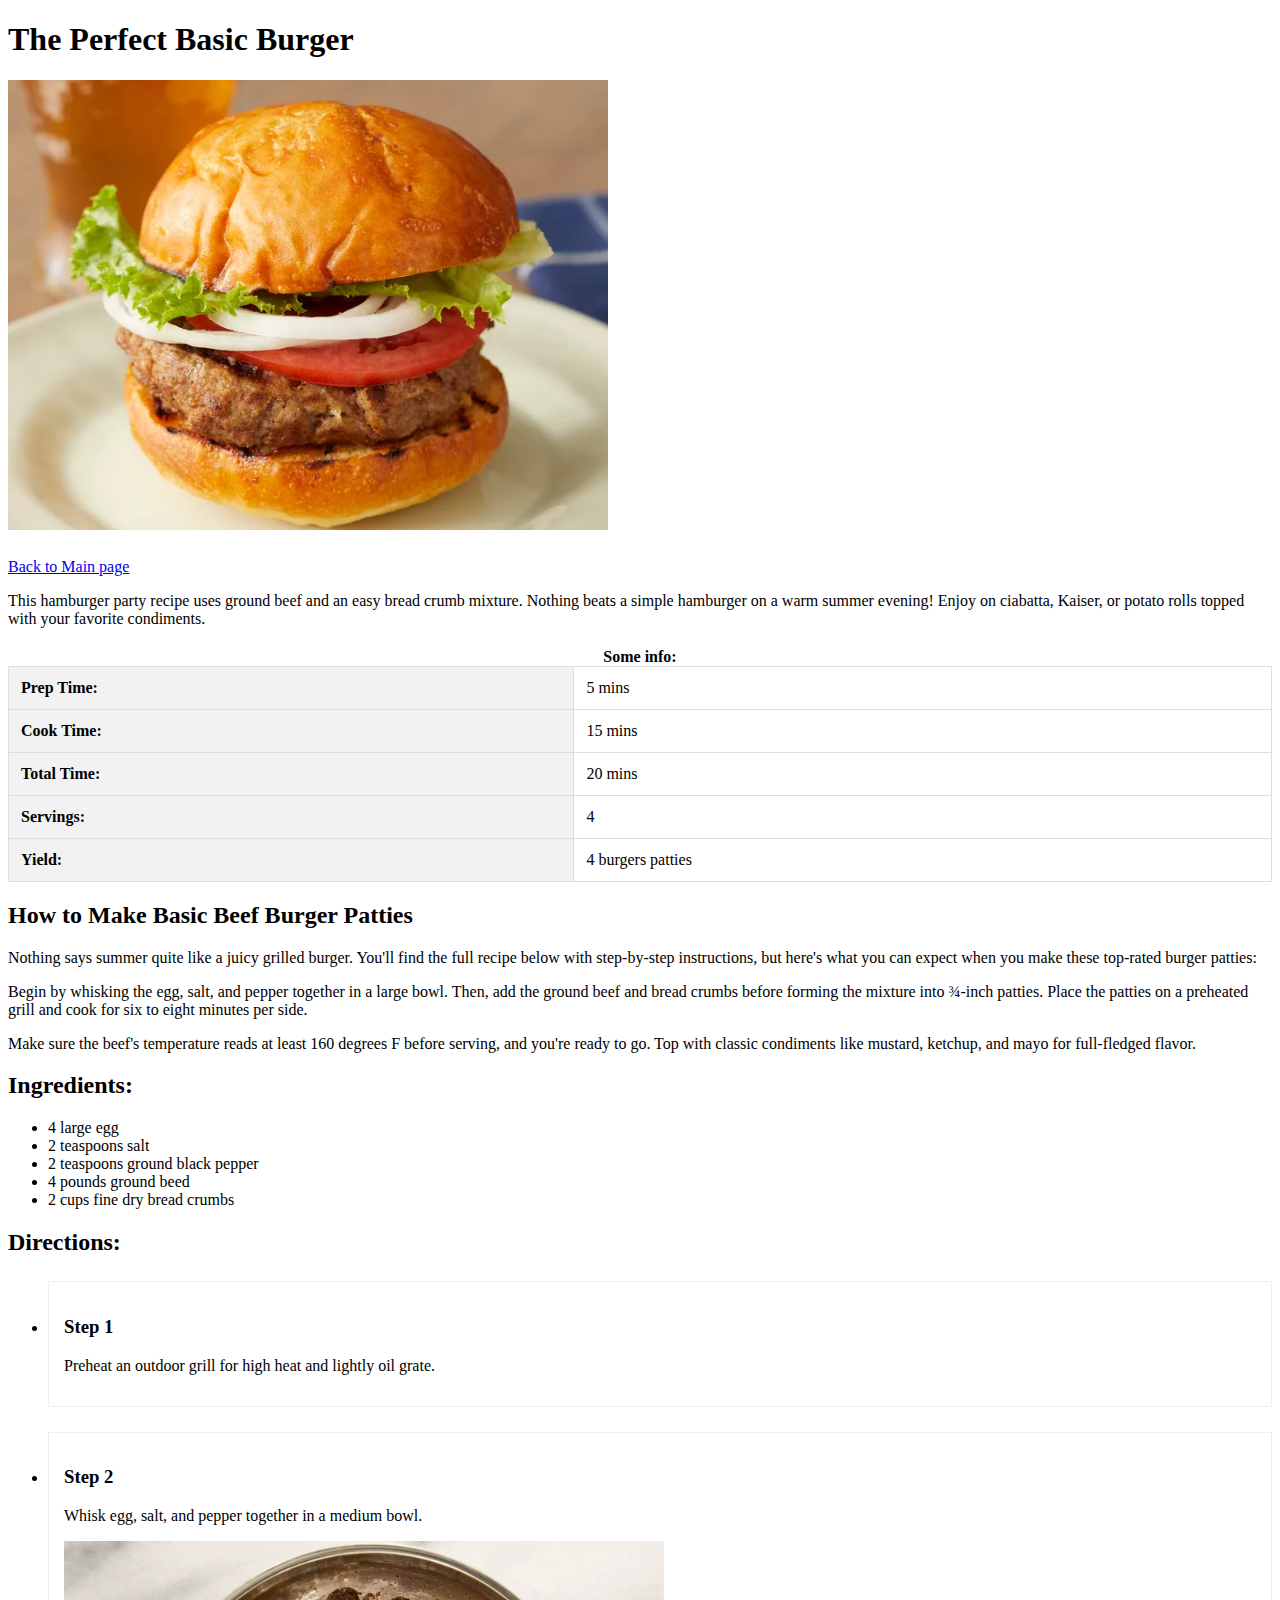
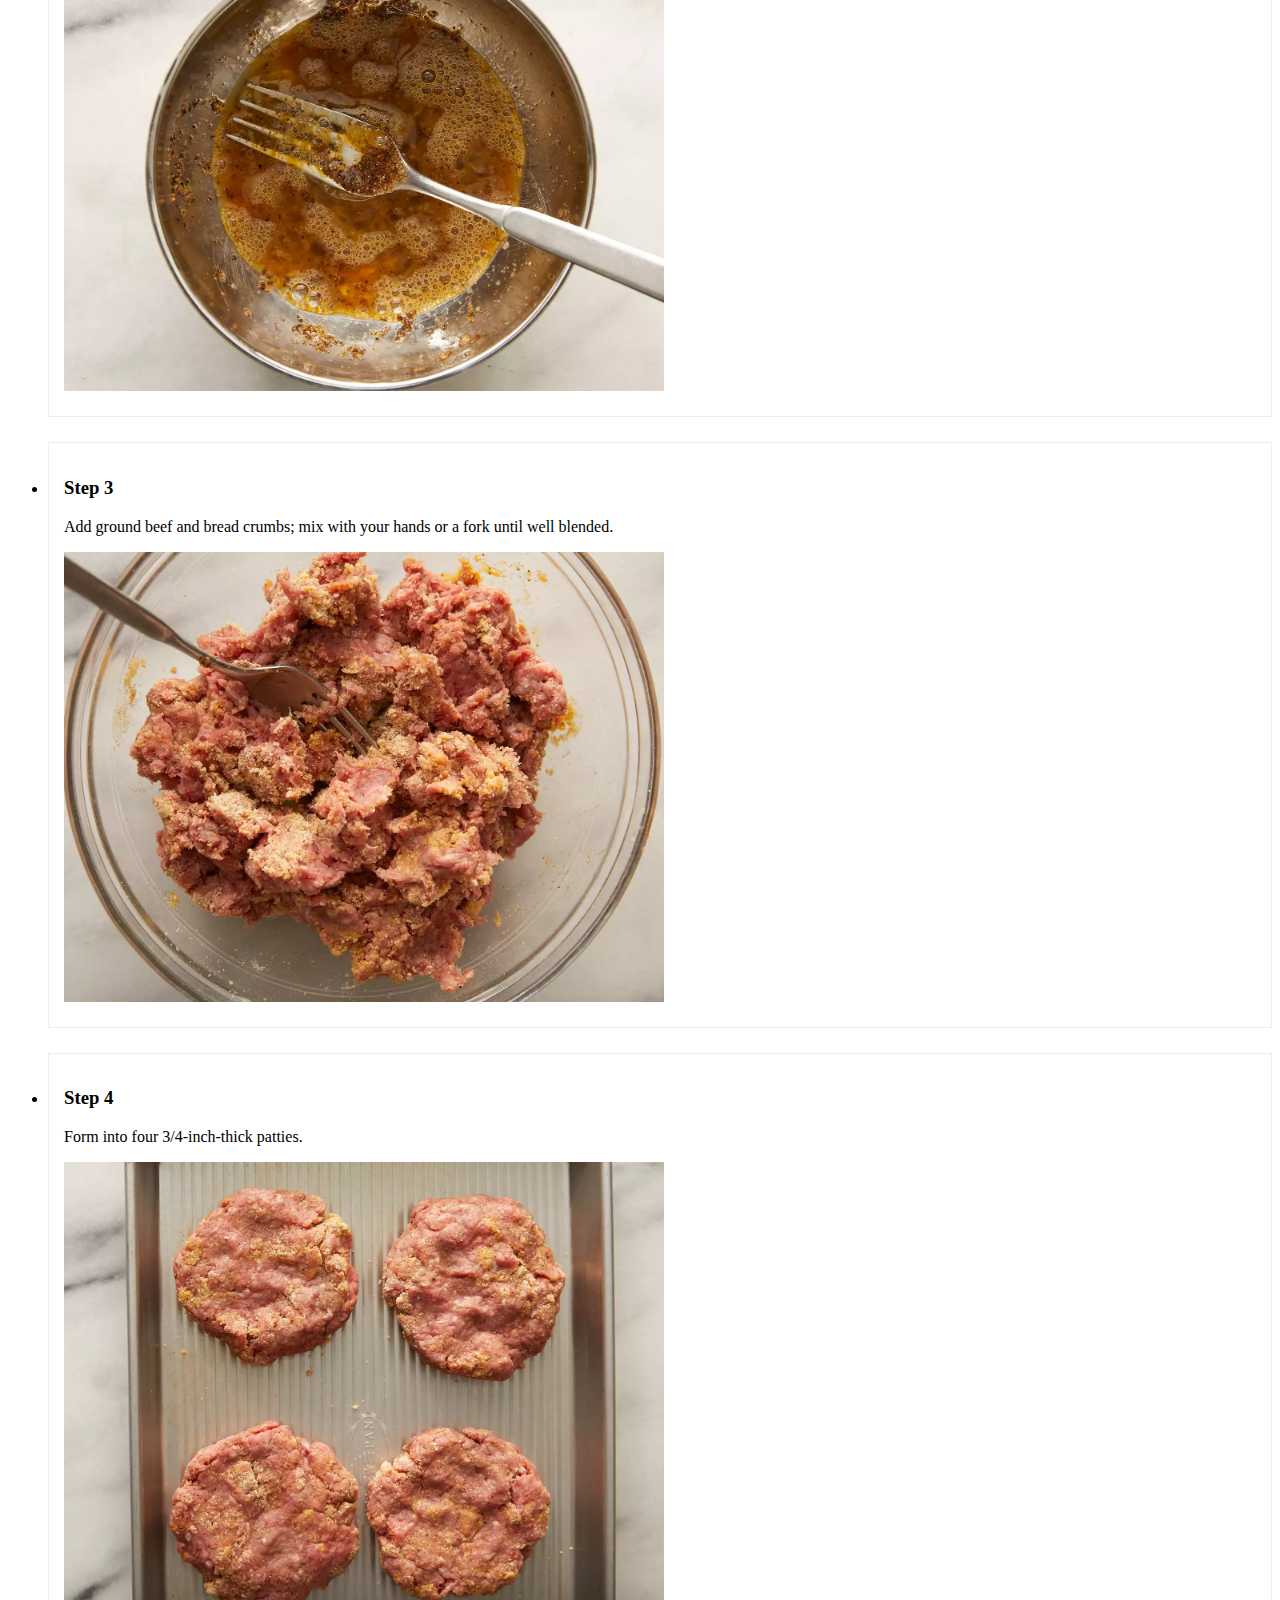
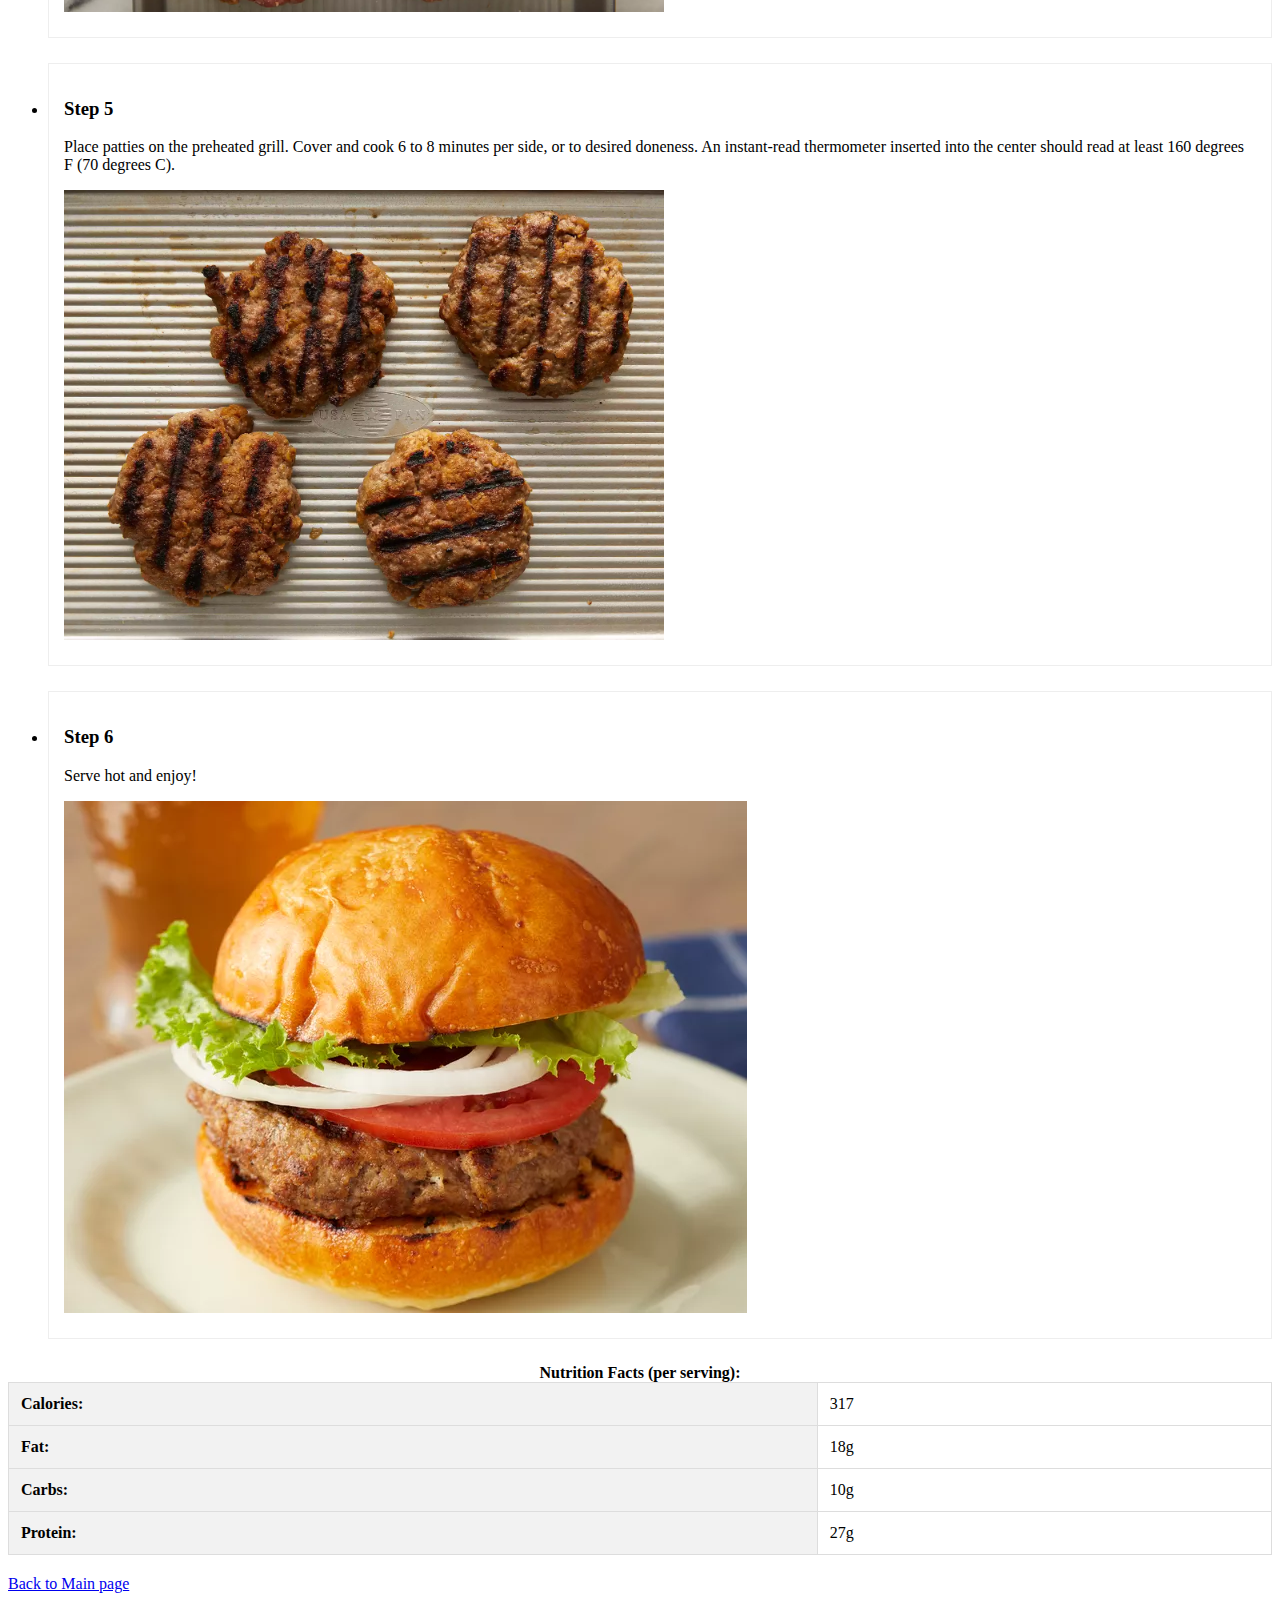
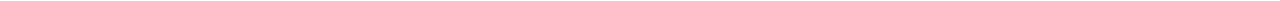
<file: recipes/burger.html>
<!DOCTYPE html>
<html lang="en">

<head>
    <meta charset="UTF-8">
    <meta name="viewport" content="width=device-width, initial-scale=1.0">
    <title>Burger recipe</title>
    <link rel="stylesheet" href="./style.css">
</head>

<body>
    <h1>The Perfect Basic Burger</h1>
    <img src="../imgs/burger.webp" alt="burger" width="600">
    <br>
    <a href="../index.html">Back to Main page</a>
    <p>This hamburger party recipe uses ground beef and an easy bread crumb mixture. Nothing beats a simple hamburger on
        a warm summer evening! Enjoy on ciabatta, Kaiser, or potato rolls topped with your
        favorite condiments.</p>
    <table>
        <caption>
            <strong>Some info:</strong>
        </caption>
        <tr>
            <th scope="row">Prep Time:</td>
            <td>5 mins</td>
        </tr>
        <tr>
            <th scope="row">Cook Time:</td>
            <td>15 mins</td>
        </tr>
        <tr>
            <th scope="row">Total Time:</td>
            <td>20 mins</td>
        </tr>
        <tr>
            <th scope="row">Servings:</td>
            <td>4</td>
        </tr>
        <tr>
            <th scope="row">Yield:</td>
            <td>4 burgers patties</td>
        </tr>
    </table>
    <h2>How to Make Basic Beef Burger Patties</h2>
    <p>Nothing says summer quite like a juicy grilled burger. You'll find the full recipe below with step-by-step
        instructions,
        but here's what you can expect when you make these top-rated burger patties:</p>
    <p>Begin by whisking the egg, salt, and pepper together in a large bowl. Then, add the ground beef and bread crumbs
        before
        forming the mixture into ¾-inch patties. Place the patties on a preheated grill and cook for six to eight
        minutes per
        side.</p>
    <p>Make sure the beef's temperature reads at least 160 degrees F before serving, and you're ready to go. Top with
        classic
        condiments like mustard, ketchup, and mayo for full-fledged flavor.</p>

    <h2>Ingredients:</h2>
    <ul>
        <li>4 large egg</li>
        <li>2 teaspoons salt</li>
        <li>2 teaspoons ground black pepper</li>
        <li>4 pounds ground beed</li>
        <li>2 cups fine dry bread crumbs</li>
    </ul>
    <h2>Directions:</h2>
    <ul class="steps">
        <li class="step">
            <h3>Step 1</h3>
            <p>Preheat an outdoor grill for high heat and lightly oil grate.</p>
        </li>
        <li class="step">
            <h3>Step 2</h3>
            <p>Whisk egg, salt, and pepper together in a medium bowl.</p>
            <img src="../imgs/burger_step_2.webp" alt="step 2" width="600">
        </li>
        <li class="step">
            <h3>Step 3</h3>
            <p>Add ground beef and bread crumbs; mix with your hands or a fork until well blended.</p>
            <img src="../imgs/burger_step_3.webp" alt="step 3" width="600">
        </li>
        <li class="step">
            <h3>Step 4</h3>
            <p>Form into four 3/4-inch-thick patties.</p>
            <img src="../imgs/burger_step_4.webp" alt="step 4" width="600">
        </li>
        <li class="step">
            <h3>Step 5</h3>
            <p>Place patties on the preheated grill. Cover and cook 6 to 8 minutes per side, or to desired doneness. An
                instant-read
                thermometer inserted into the center should read at least 160 degrees F (70 degrees C).</p>
            <img src="../imgs/burger_step_5.webp" alt="step 5" width="600">
        </li>
        <li class="step">
            <h3>Step 6</h3>
            <p>Serve hot and enjoy!</p>
            <img src="../imgs/burger.webp" alt="finall burger">
        </li>
    </ul>

    <table>
        <caption><strong>Nutrition Facts (per serving):</strong></caption>
        <tr>
            <th scope="row">Calories:</th>
            <td>317</td>
        </tr>
        <tr>
            <th scope="row">Fat:</th>
            <td>18g</td>
        </tr>
        <tr>
            <th scope="row">Carbs:</th>
            <td>10g</td>
        </tr>
        <tr>
            <th scope="row">Protein:</th>
            <td>27g</td>
        </tr>
    </table>

    <a href="../index.html">Back to Main page</a>


</body>

</html>
</file>
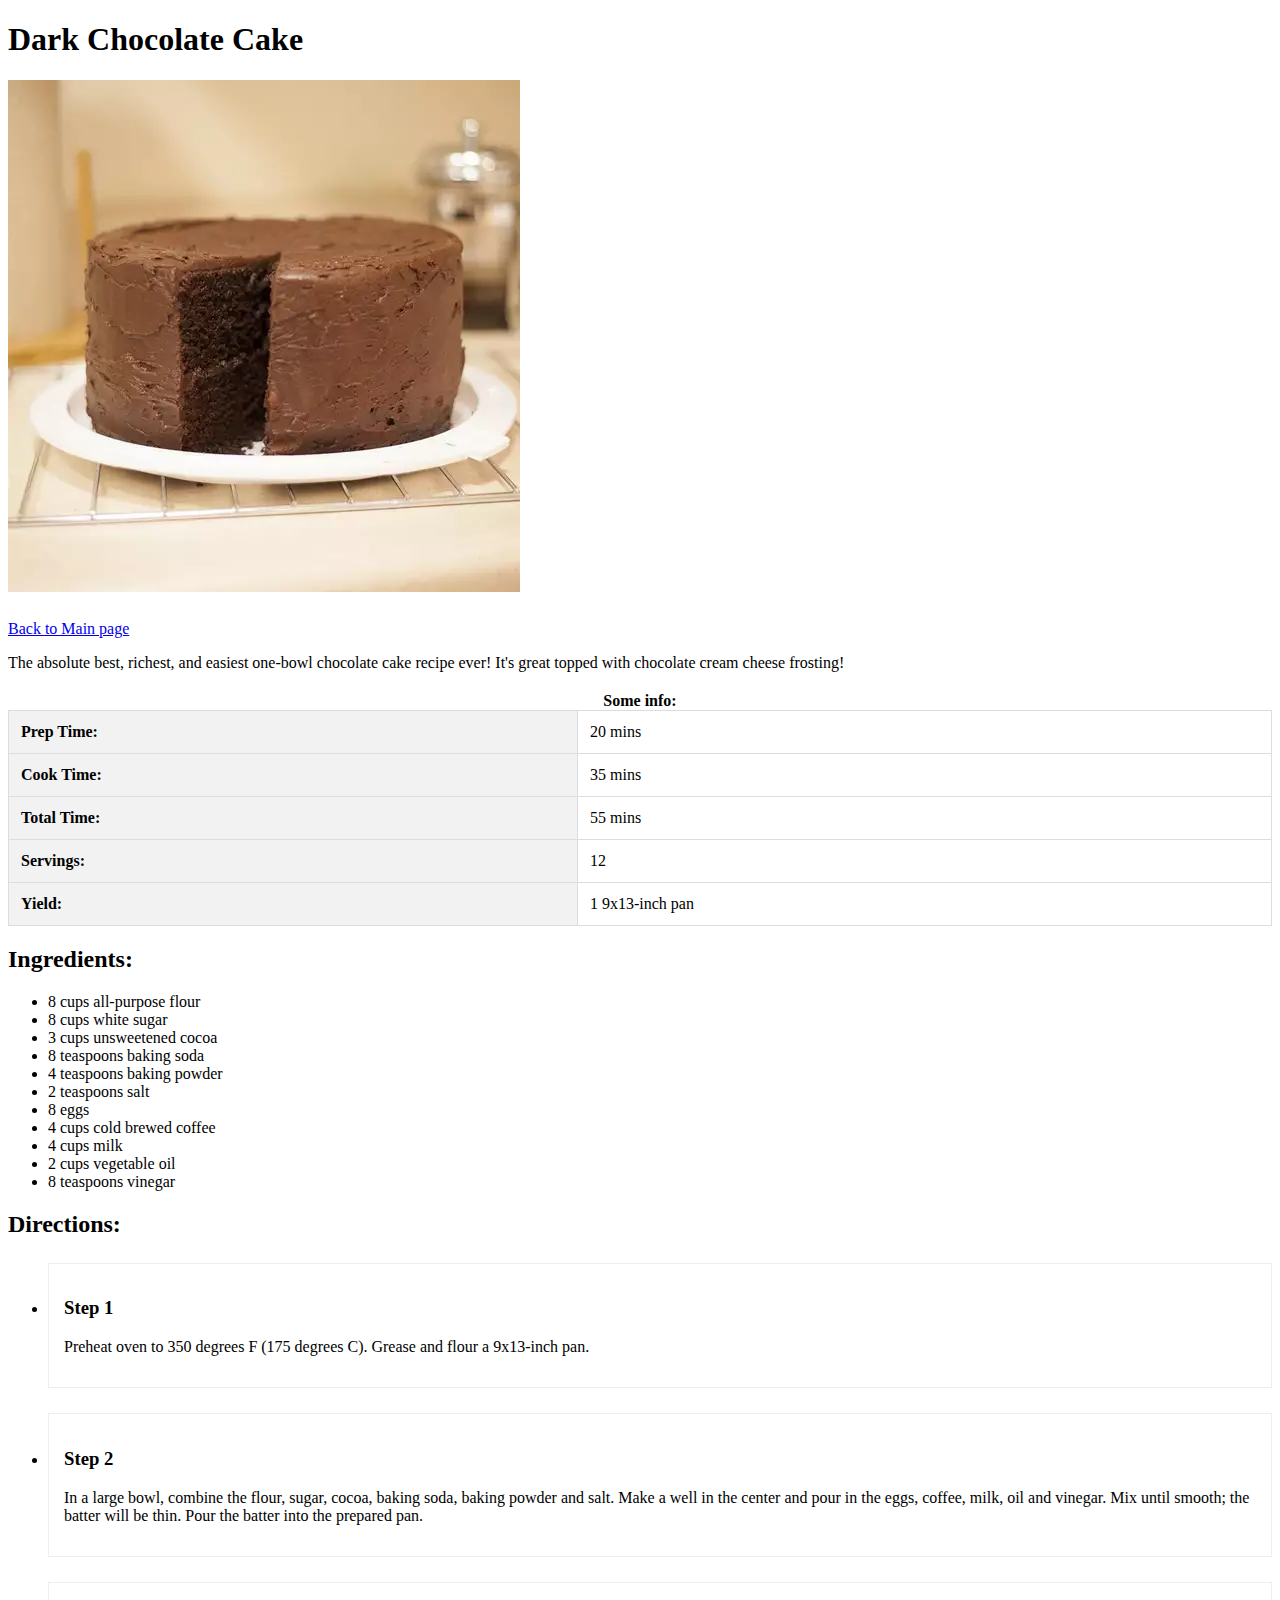
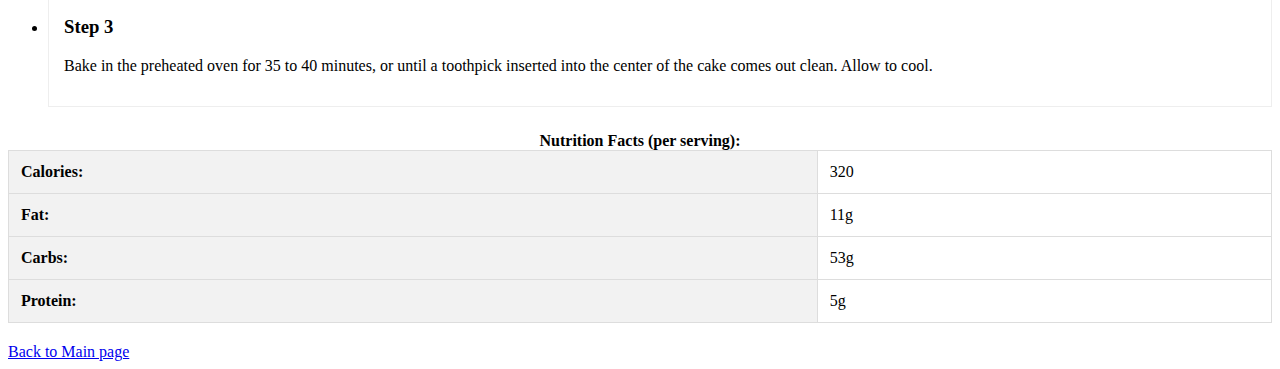
<file: recipes/chocolateCake.html>
<!DOCTYPE html>
<html lang="en">

<head>
    <meta charset="UTF-8">
    <meta name="viewport" content="width=device-width, initial-scale=1.0">
    <title>Choclate Cake recipe</title>
    <link rel="stylesheet" href="style.css">
</head>

<body>
    <h1>Dark Chocolate Cake</h1>
    <img src="../imgs/chocolate_cake.webp" alt="chocolate cake">
    <br>
    <a href="../index.html">Back to Main page</a>
    <p>The absolute best, richest, and easiest one-bowl chocolate cake recipe ever! It's great topped with chocolate cream
    cheese frosting!</p>
    <table>
        <caption>
            <strong>Some info:</strong>
        </caption>
        <tr>
            <th scope="row">Prep Time:</td>
            <td>20 mins</td>
        </tr>
        <tr>
            <th scope="row">Cook Time:</td>
            <td>35 mins</td>
        </tr>
        <tr>
            <th scope="row">Total Time:</td>
            <td>55 mins</td>
        </tr>
        <tr>
            <th scope="row">Servings:</td>
            <td>12</td>
        </tr>
        <tr>
            <th scope="row">Yield:</td>
            <td>1 9x13-inch pan</td>
        </tr>
    </table>

    <h2>Ingredients:</h2>
    <ul>
        <li>8 cups all-purpose flour</li>
        <li>8 cups white sugar</li>
        <li>3 cups unsweetened cocoa</li>
        <li>8 teaspoons baking soda</li>
        <li>4 teaspoons baking powder</li>
        <li>2 teaspoons salt</li>
        <li>8 eggs</li>
        <li>4 cups cold brewed coffee</li>
        <li>4 cups milk</li>
        <li>2 cups vegetable oil</li>
        <li>8 teaspoons vinegar</li>
    </ul>
    <h2>Directions:</h2>
    <ul class="steps">
        <li class="step">
            <h3>Step 1</h3>
            <p>Preheat oven to 350 degrees F (175 degrees C). Grease and flour a 9x13-inch pan.</p>
        </li>
        <li class="step">
            <h3>Step 2</h3>
            <p>In a large bowl, combine the flour, sugar, cocoa, baking soda, baking powder and salt. Make a well in the center and
            pour in the eggs, coffee, milk, oil and vinegar. Mix until smooth; the batter will be thin. Pour the batter into the
            prepared pan.</p>
        </li>
        <li class="step">
            <h3>Step 3</h3>
            <p>Bake in the preheated oven for 35 to 40 minutes, or until a toothpick inserted into the center of the cake comes out
            clean. Allow to cool.</p>
        </li>

    </ul>
    <table>
        <caption><strong>Nutrition Facts (per serving):</strong></caption>
        <tr>
            <th scope="row">Calories:</th>
            <td>320</td>
        </tr>
        <tr>
            <th scope="row">Fat:</th>
            <td>11g</td>
        </tr>
        <tr>
            <th scope="row">Carbs:</th>
            <td>53g</td>
        </tr>
        <tr>
            <th scope="row">Protein:</th>
            <td>5g</td>
        </tr>
    </table>

    <a href="../index.html">Back to Main page</a>
</body>

</html>
</file>
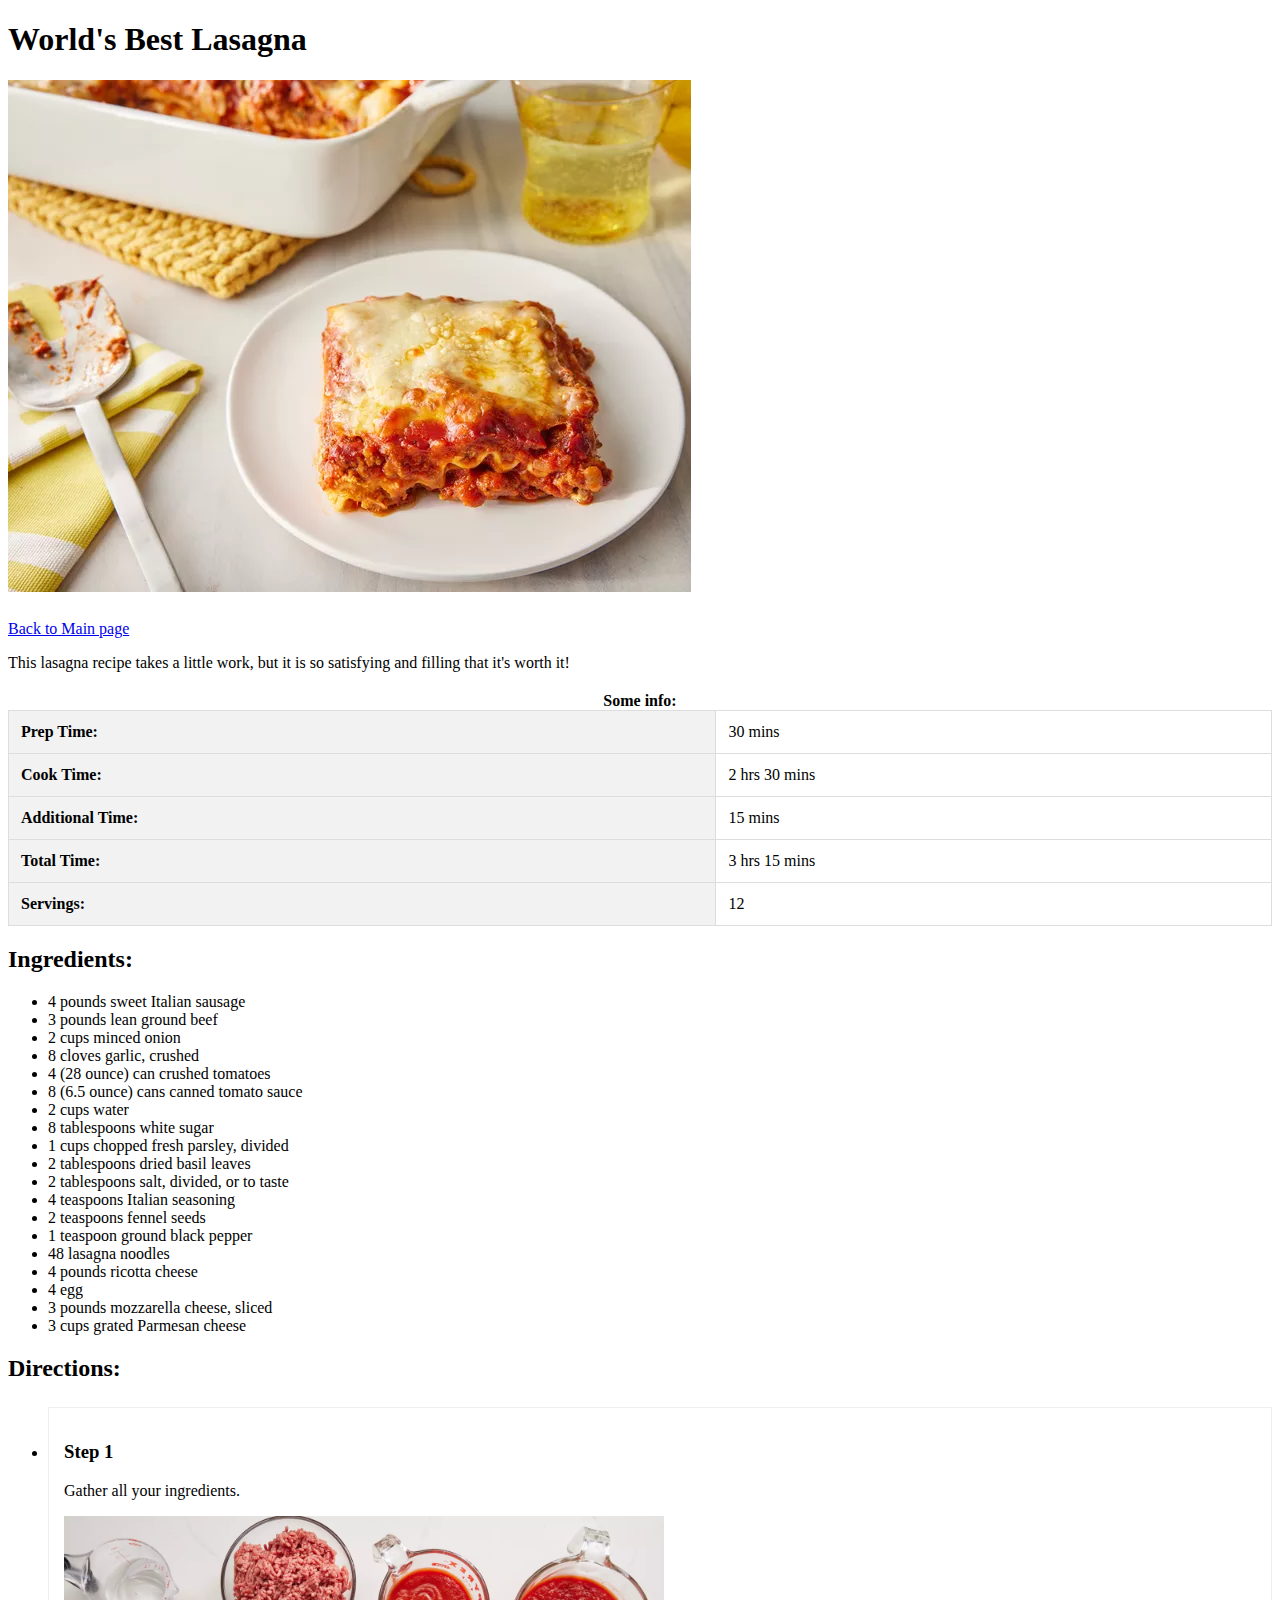
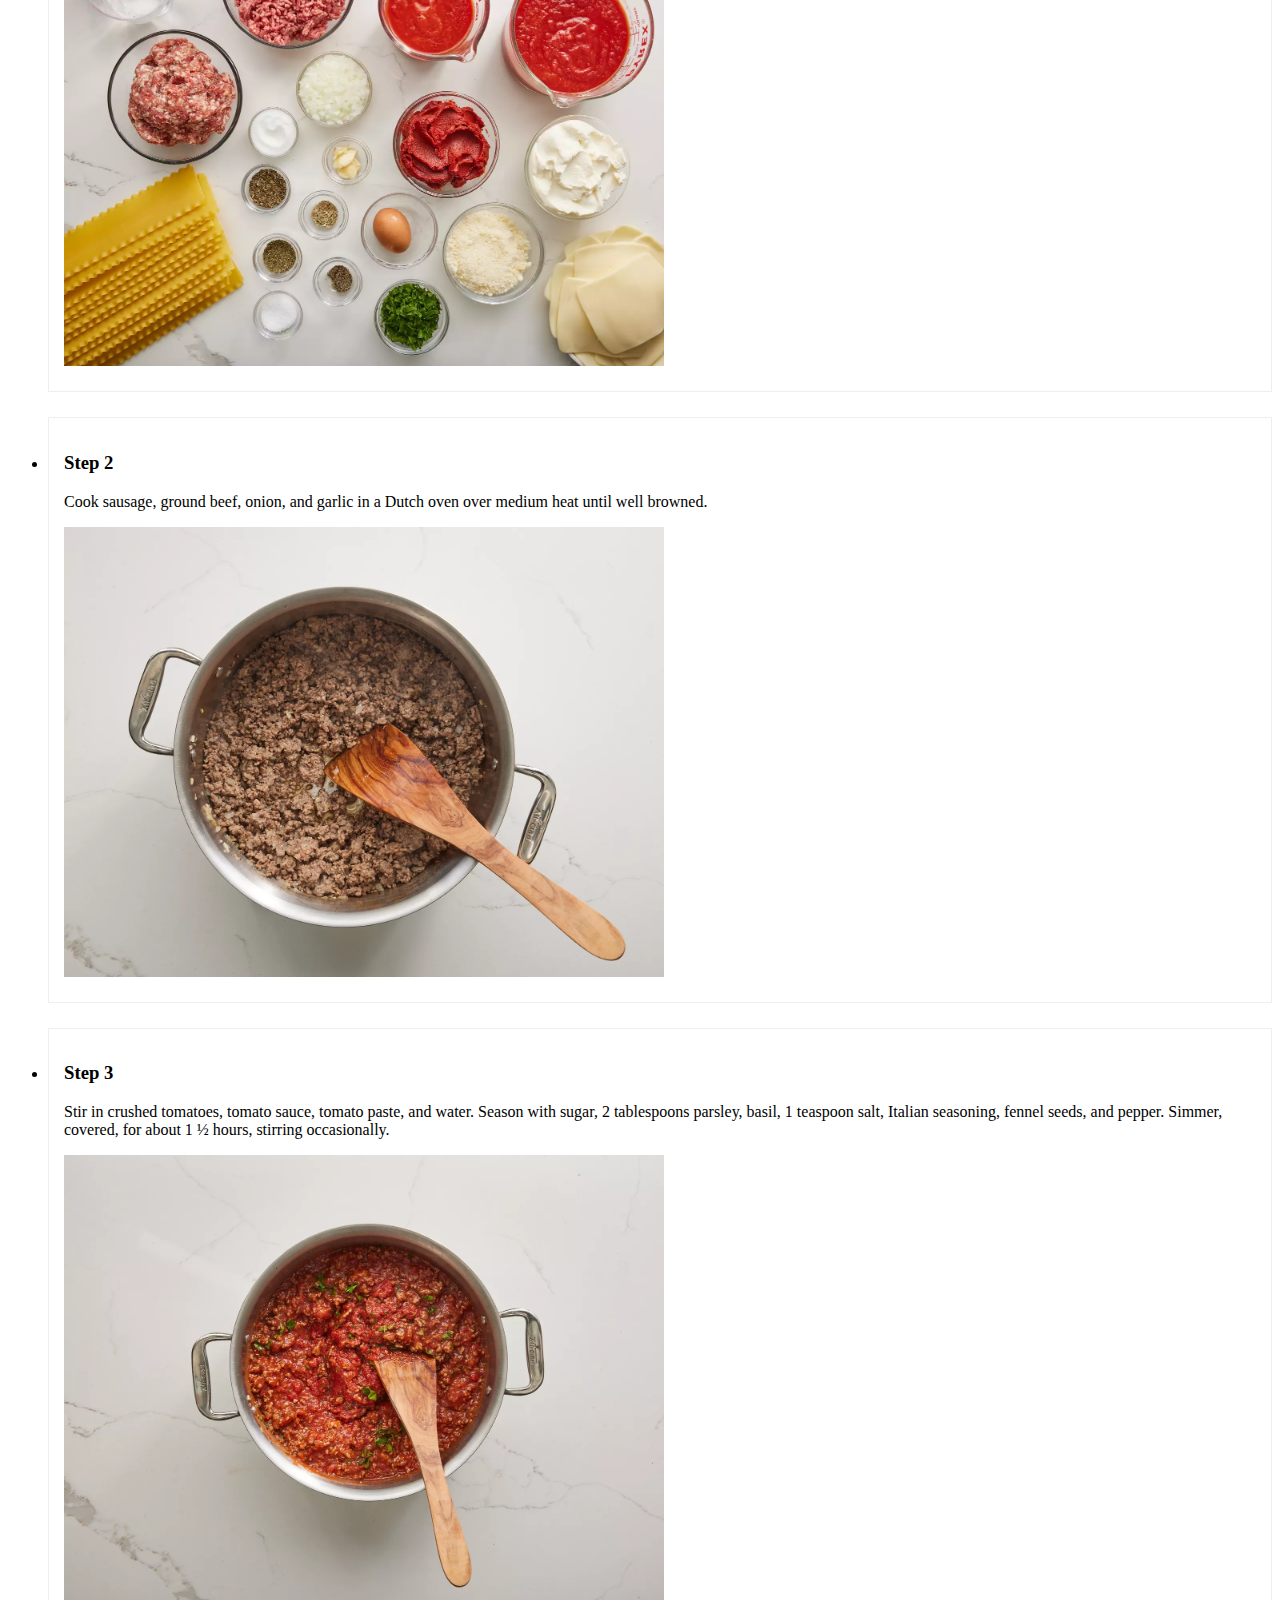
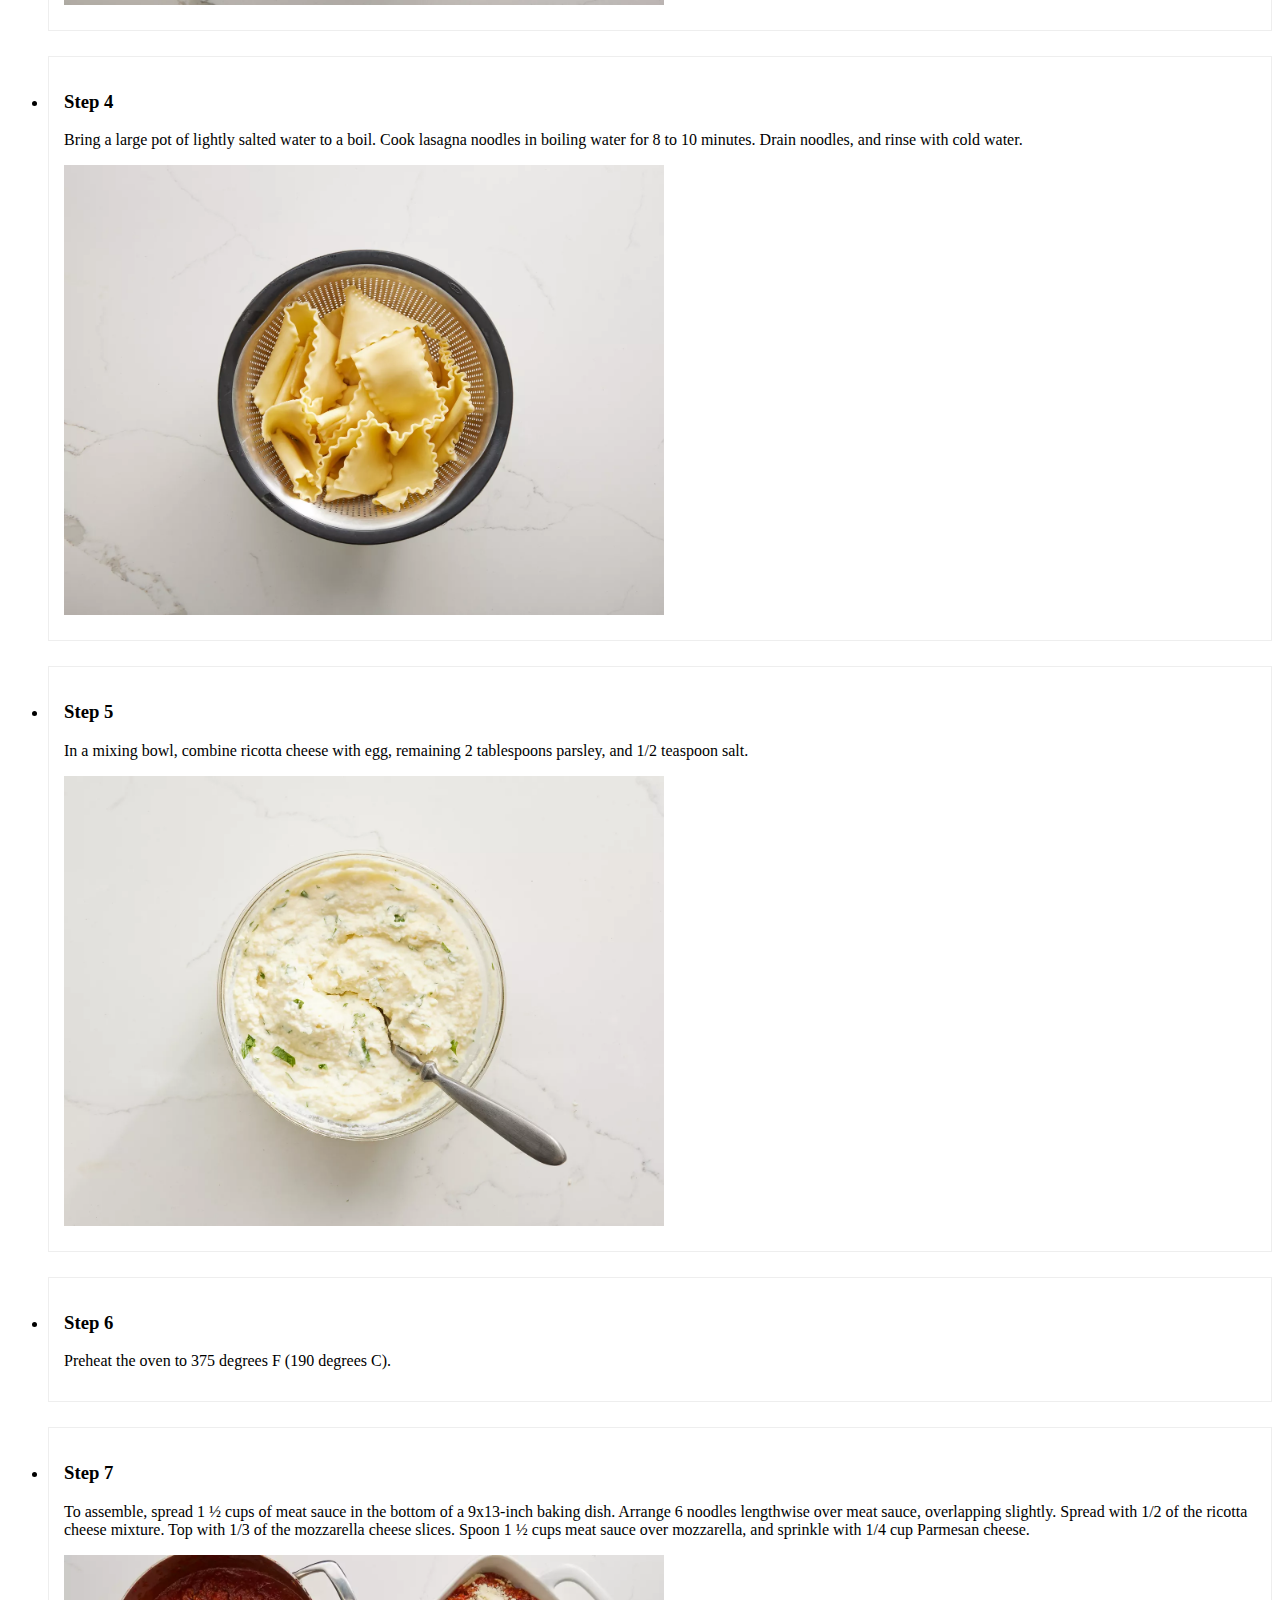
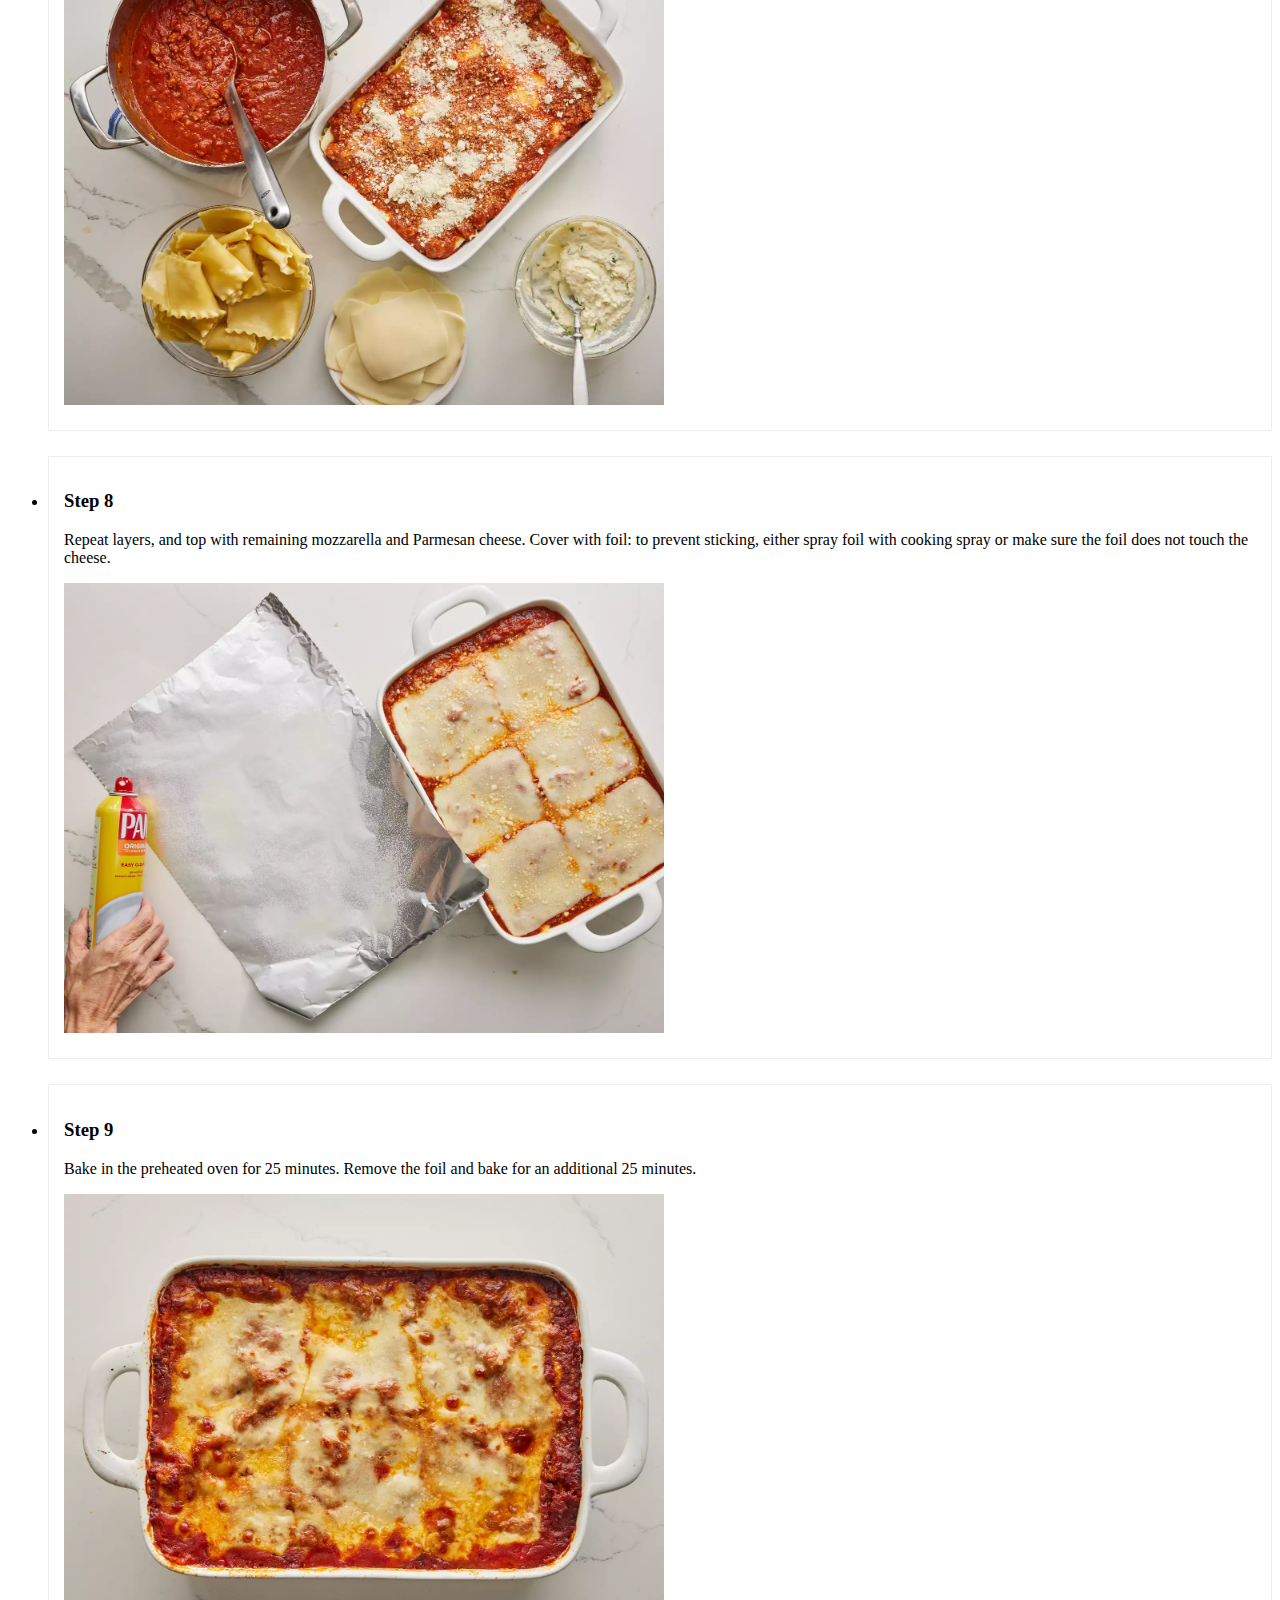
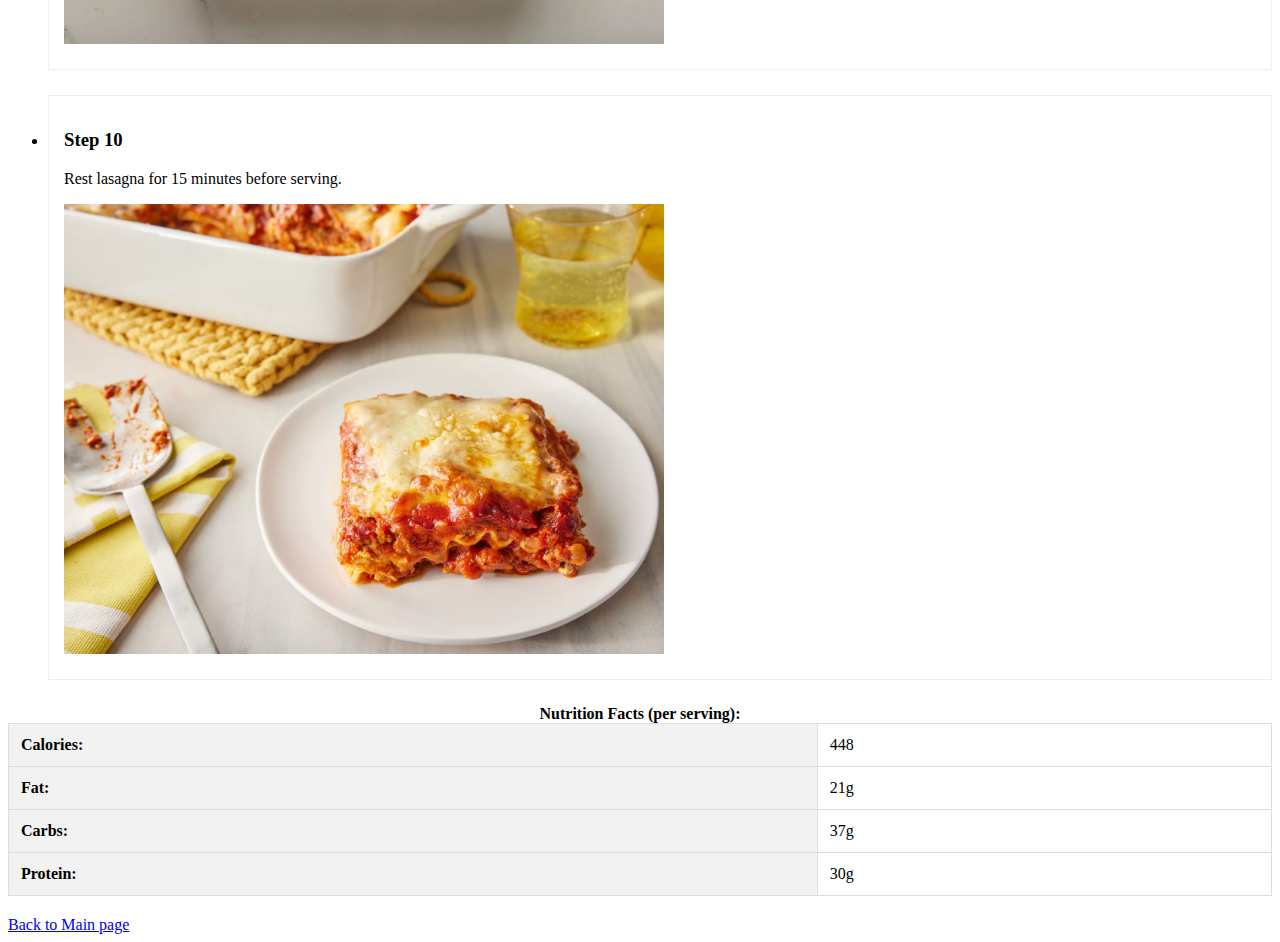
<file: recipes/lasagna.html>
<!DOCTYPE html>
<html lang="en">

<head>
    <meta charset="UTF-8">
    <meta name="viewport" content="width=device-width, initial-scale=1.0">
    <title>Lasagna recipe</title>
    <link rel="stylesheet" href="./style.css">
</head>

<body>
    <h1>World's Best Lasagna</h1>
    <img src="../imgs/lasagna.webp" alt="lasagna">
    <br>
    <a href="../index.html">Back to Main page</a>
    <p>This lasagna recipe takes a little work, but it is so satisfying and filling that it's worth it!</p>
    <table>
        <caption>
            <strong>Some info:</strong>
        </caption>
        <tr>
            <th scope="row">Prep Time:</td>
            <td>30 mins</td>
        </tr>
        <tr>
            <th scope="row">Cook Time:</td>
            <td>2 hrs 30 mins</td>
        </tr>
        <tr>
            <th scope="row">Additional Time:</th>
            <td>15 mins</td>
        </tr>
        <tr>
            <th scope="row">Total Time:</td>
            <td>3 hrs 15 mins</td>
        </tr>
        <tr>
            <th scope="row">Servings:</td>
            <td>12</td>
        </tr>
    </table>

    <h2>Ingredients:</h2>
    <ul>
        <li>4 pounds sweet Italian sausage</li>
        <li>3 pounds lean ground beef</li>
        <li>2 cups minced onion</li>
        <li>8 cloves garlic, crushed</li>
        <li>4 (28 ounce) can crushed tomatoes</li>
        <li>8 (6.5 ounce) cans canned tomato sauce</li>
        <li>2 cups water</li>
        <li>8 tablespoons white sugar</li>
        <li>1 cups chopped fresh parsley, divided</li>
        <li>2 tablespoons dried basil leaves</li>
        <li>2 tablespoons salt, divided, or to taste</li>
        <li>4 teaspoons Italian seasoning</li>
        <li>2 teaspoons fennel seeds</li>
        <li>1 teaspoon ground black pepper</li>
        <li>48 lasagna noodles</li>
        <li>4 pounds ricotta cheese</li>
        <li>4 egg</li>
        <li>3 pounds mozzarella cheese, sliced</li>
        <li>3 cups grated Parmesan cheese</li>

    </ul>
    <h2>Directions:</h2>
    <ul class="steps">
        <li class="step">
            <h3>Step 1</h3>
            <p>Gather all your ingredients.</p>
            <img src="../imgs/lasagna_step_1.webp" alt="lasagna_ingredients" width="600">
        </li>
        <li class="step">
            <h3>Step 2</h3>
            <p>Cook sausage, ground beef, onion, and garlic in a Dutch oven over medium heat until well browned.</p>
            <img src="../imgs/lasagna_step_2.webp" alt="step 2" width="600">
        </li>
        <li class="step">
            <h3>Step 3</h3>
            <p>Stir in crushed tomatoes, tomato sauce, tomato paste, and water. Season with sugar, 2 tablespoons
                parsley, basil, 1
                teaspoon salt, Italian seasoning, fennel seeds, and pepper. Simmer, covered, for about 1 ½ hours,
                stirring occasionally.</p>
            <img src="../imgs/lasagna_step_3.webp" alt="step 3" width="600">
        </li>
        <li class="step">
            <h3>Step 4</h3>
            <p>Bring a large pot of lightly salted water to a boil. Cook lasagna noodles in boiling water for 8 to 10
                minutes. Drain
                noodles, and rinse with cold water.</p>
            <img src="../imgs/lasagna_step_4.webp" alt="step 4" width="600">
        </li>
        <li class="step">
            <h3>Step 5</h3>
            <p>In a mixing bowl, combine ricotta cheese with egg, remaining 2 tablespoons parsley, and 1/2 teaspoon
                salt.</p>
            <img src="../imgs/lasagna_step_5.webp" alt="step 5" width="600">
        </li>
        <li class="step">
            <h3>Step 6</h3>
            <p>Preheat the oven to 375 degrees F (190 degrees C).</p>
        </li>
        <li class="step">
            <h3>Step 7</h3>
            <p>To assemble, spread 1 ½ cups of meat sauce in the bottom of a 9x13-inch baking dish. Arrange 6 noodles
                lengthwise over
                meat sauce, overlapping slightly. Spread with 1/2 of the ricotta cheese mixture. Top with 1/3 of the
                mozzarella cheese
                slices. Spoon 1 ½ cups meat sauce over mozzarella, and sprinkle with 1/4 cup Parmesan cheese.</p>
            <img src="../imgs/lasagna_step_7.webp" alt="step 7" width="600">
        </li>
        <li class="step">
            <h3>Step 8</h3>
            <p>Repeat layers, and top with remaining mozzarella and Parmesan cheese. Cover with foil: to prevent
                sticking, either spray
                foil with cooking spray or make sure the foil does not touch the cheese.</p>
            <img src="../imgs/lasagna_step_8.webp" alt="step 8" width="600">
        </li>
        <li class="step">
            <h3>Step 9</h3>
            <p>Bake in the preheated oven for 25 minutes. Remove the foil and bake for an additional 25 minutes.</p>
            <img src="../imgs/lasagna_step_9.webp" alt="step 9" width="600">
        </li>
        <li class="step">
            <h3>Step 10</h3>
            <p>Rest lasagna for 15 minutes before serving.</p>
            <img src="../imgs/lasagna_step_10.webp" alt="step 10" width="600">
        </li>
    </ul>

    <table>
        <caption><strong>Nutrition Facts (per serving):</strong></caption>
        <tr>
            <th scope="row">Calories:</th>
            <td>448</td>
        </tr>
        <tr>
            <th scope="row">Fat:</th>
            <td>21g</td>
        </tr>
        <tr>
            <th scope="row">Carbs:</th>
            <td>37g</td>
        </tr>
        <tr>
            <th scope="row">Protein:</th>
            <td>30g</td>
        </tr>
    </table>

    <a href="../index.html">Back to Main page</a>
</body>

</html>
</file>
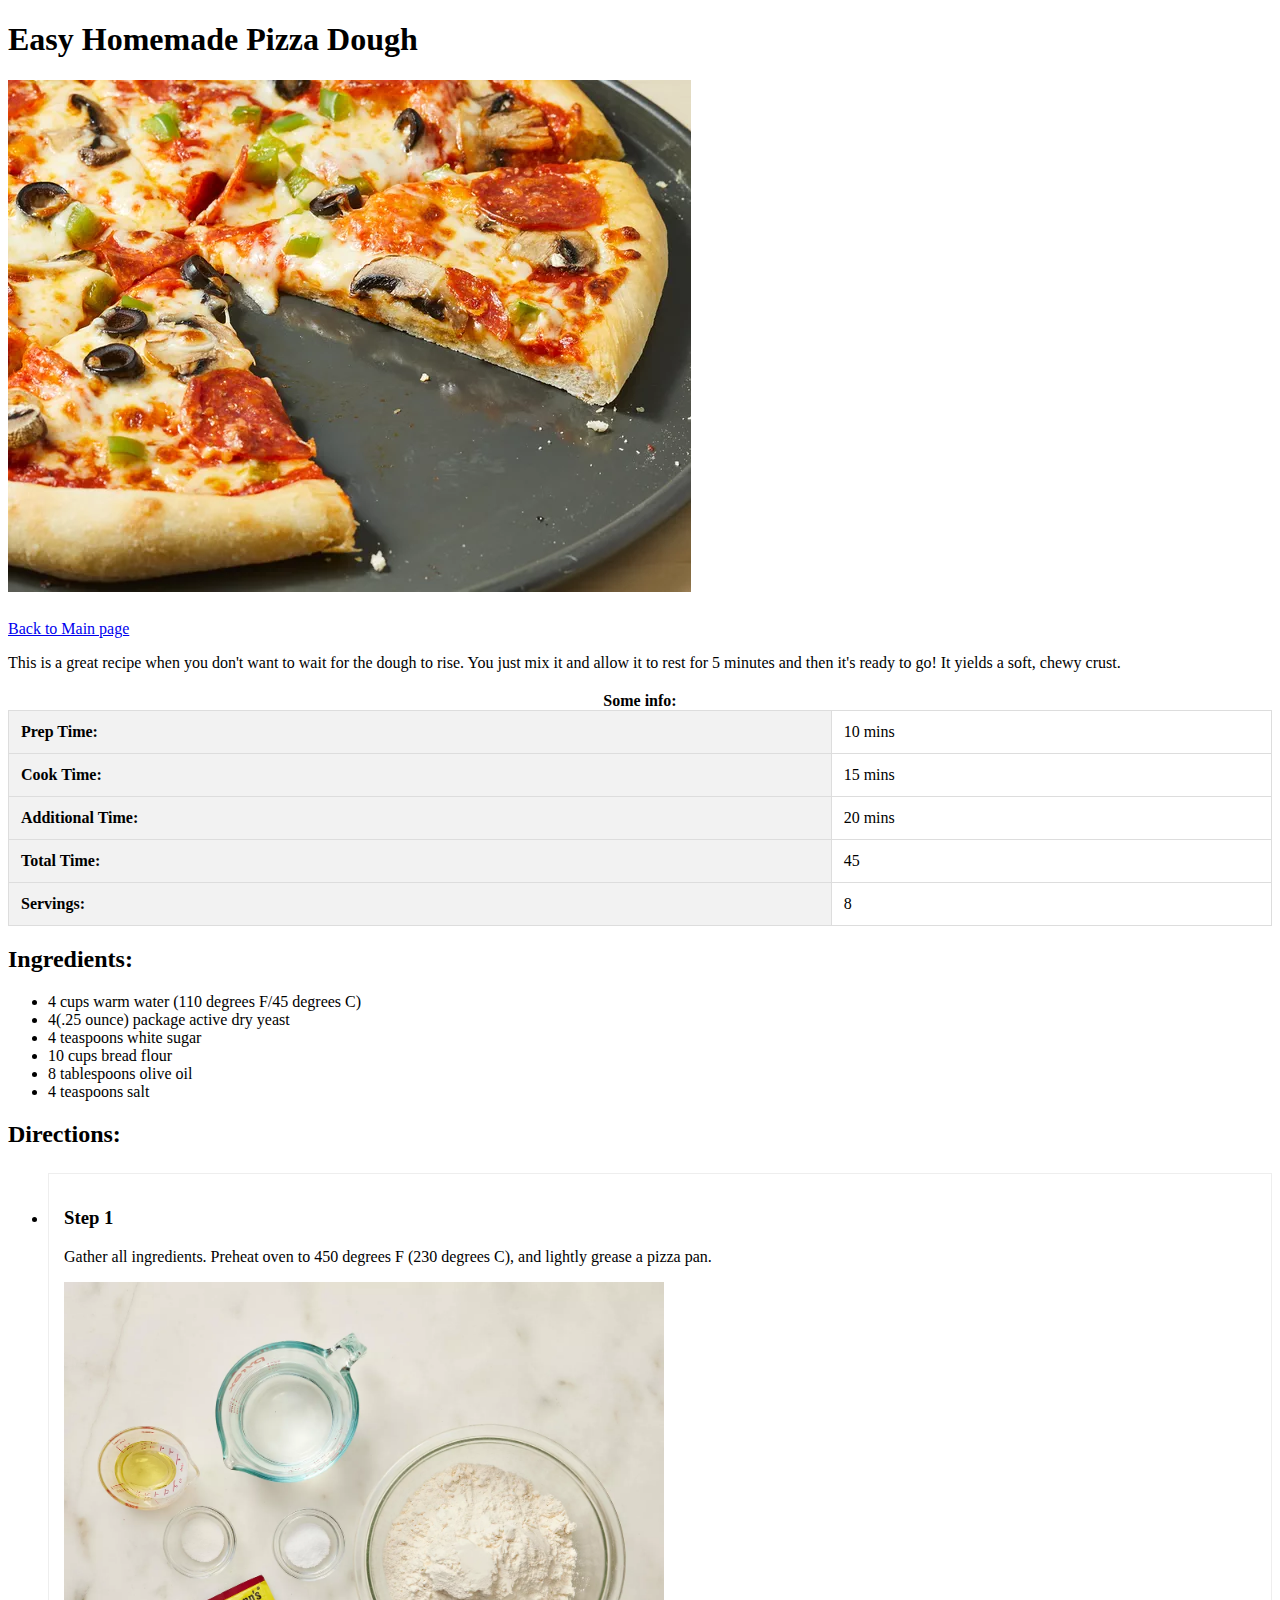
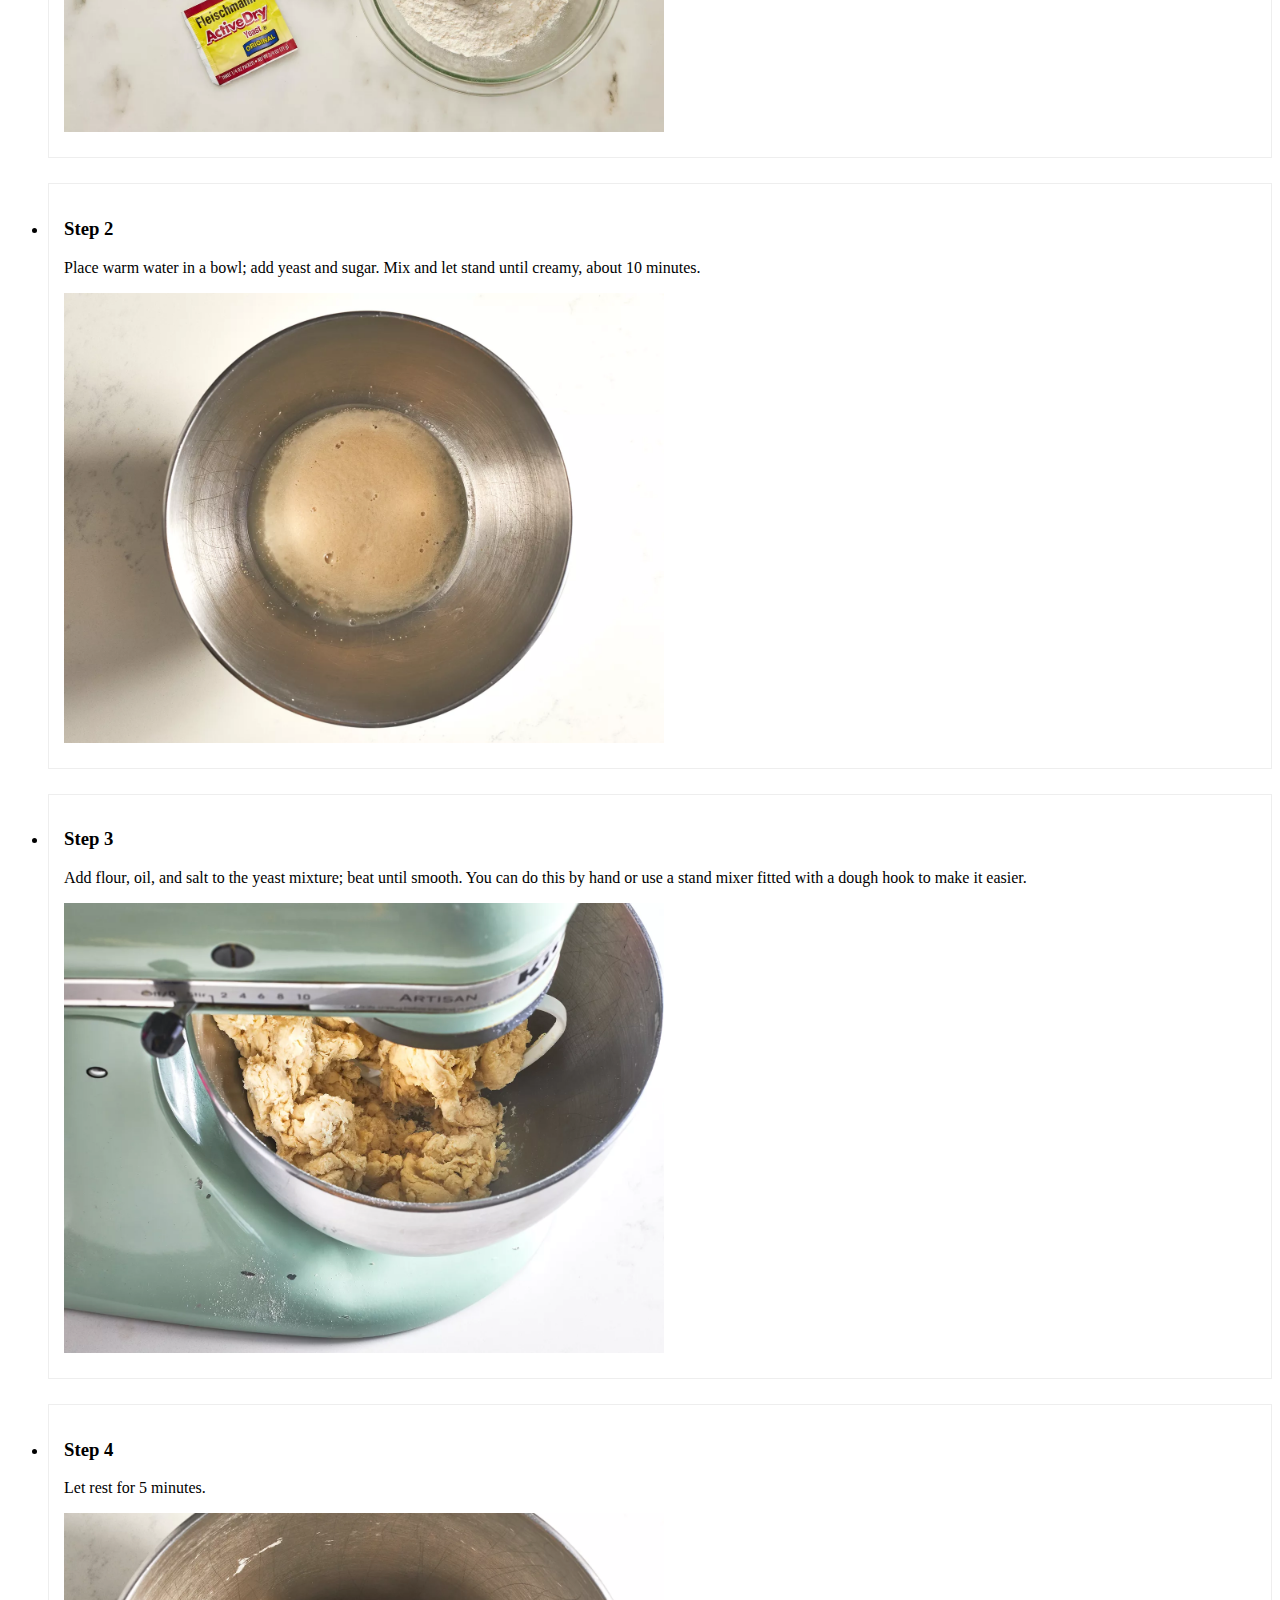
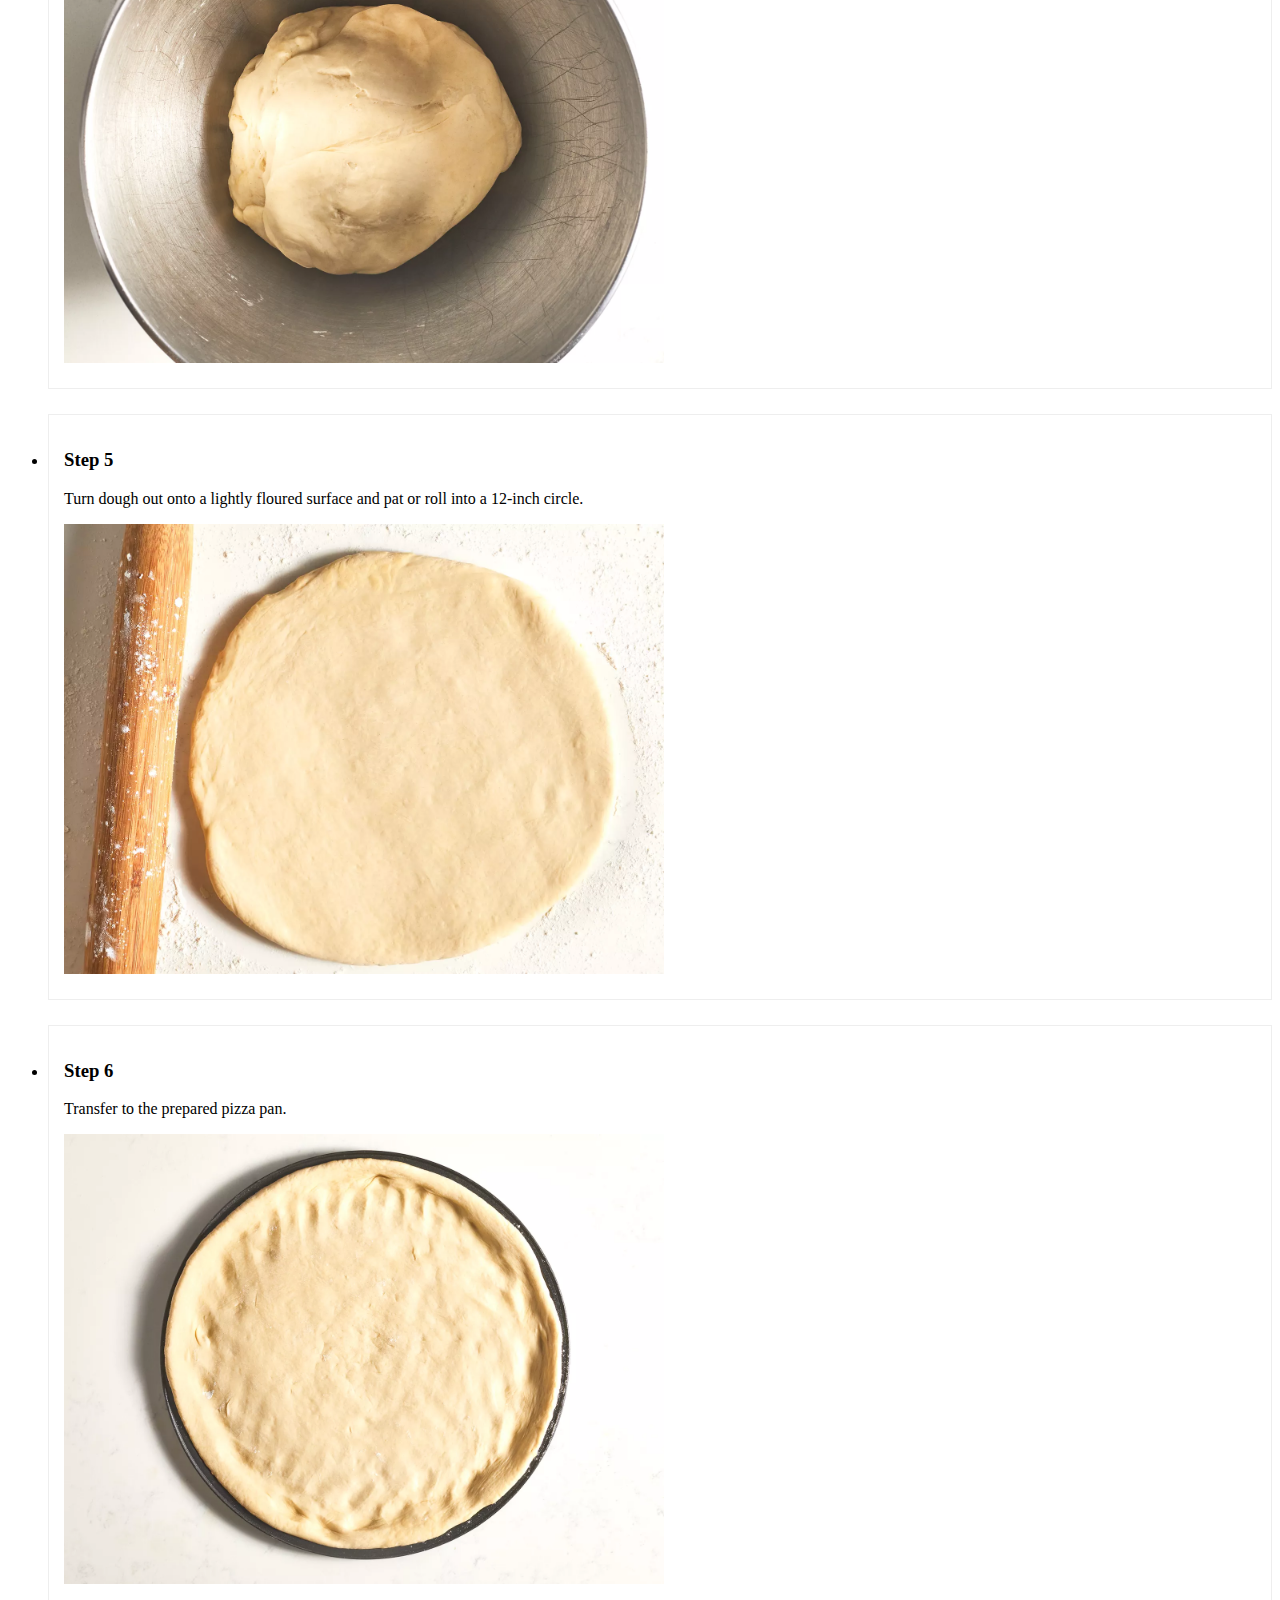
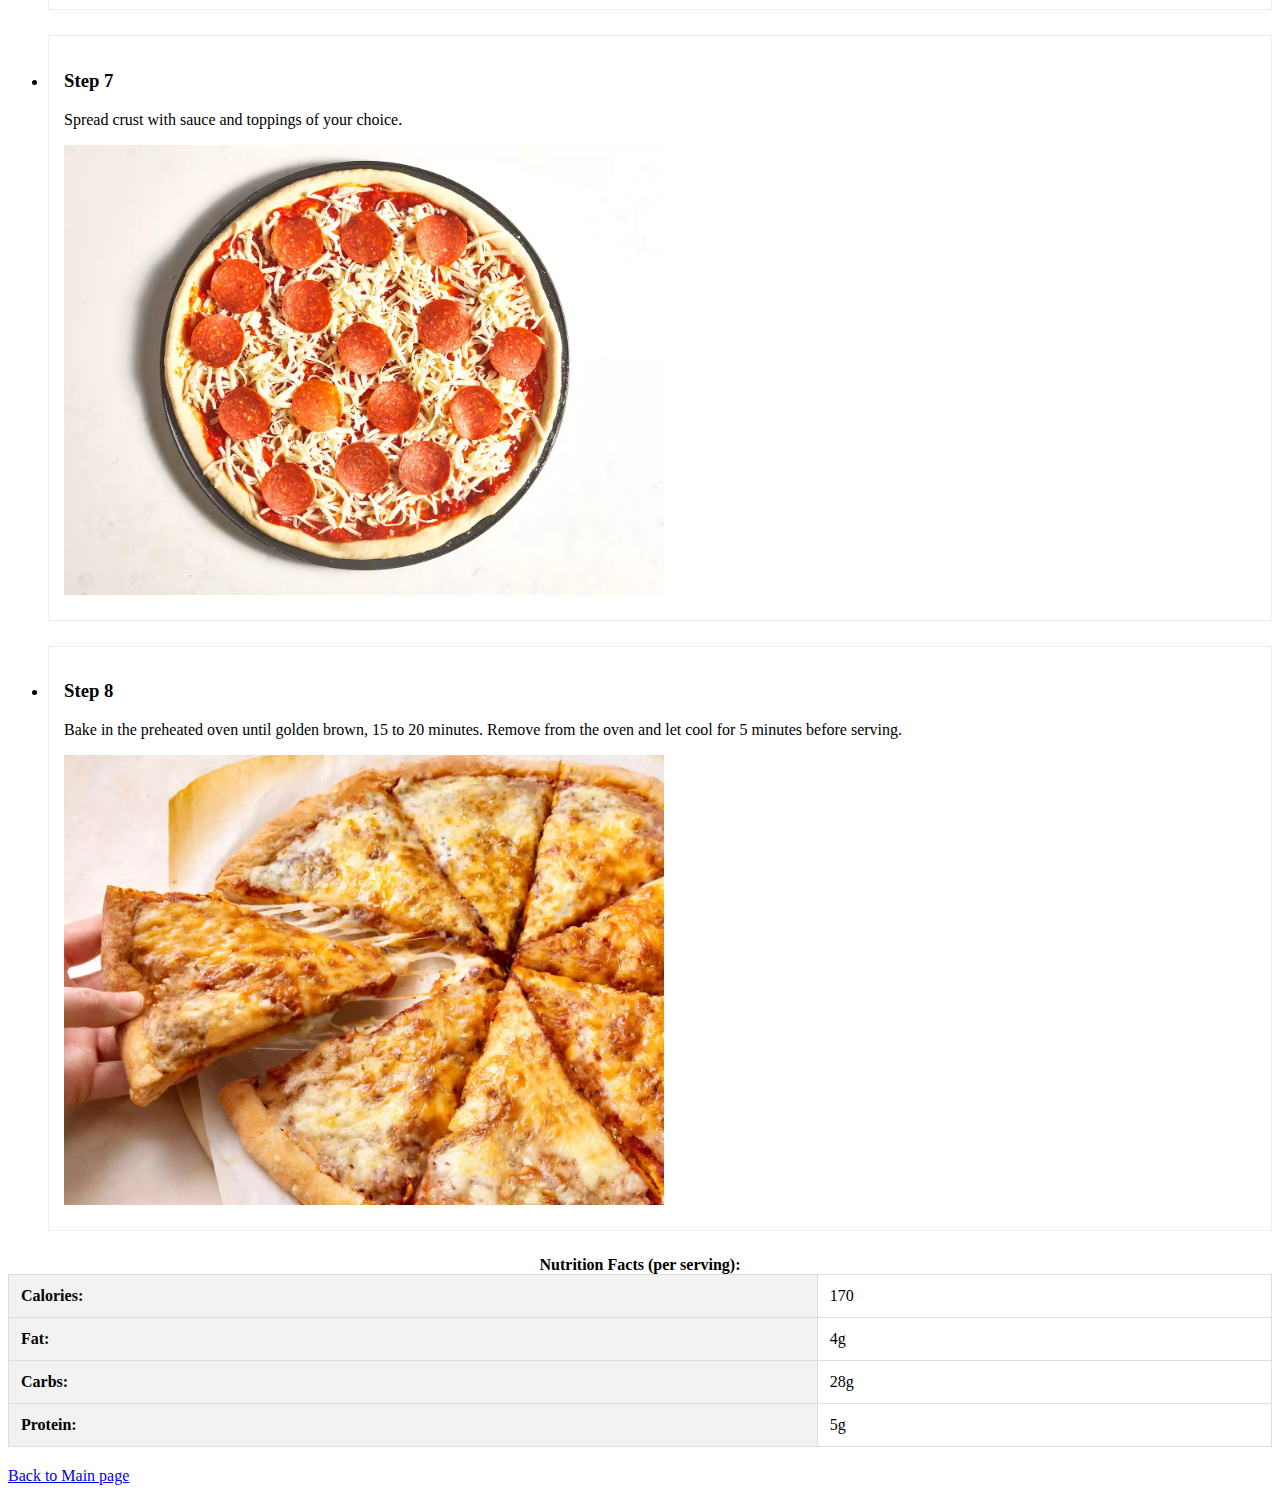
<file: recipes/pizza.html>
<!DOCTYPE html>
<html lang="en">

<head>
    <meta charset="UTF-8">
    <meta name="viewport" content="width=device-width, initial-scale=1.0">
    <title>Pizza recipe</title>
    <link rel="stylesheet" href="./style.css">
</head>

<body>
    <h1>Easy Homemade Pizza Dough</h1>
    <img src="../imgs/pizza.webp" alt="pizza">
    <br>
    <a href="../index.html">Back to Main page</a>
    <p>This is a great recipe when you don't want to wait for the dough to rise. You just mix it and allow it to rest
        for 5
        minutes and then it's ready to go! It yields a soft, chewy crust.</p>
    <table>
        <caption>
            <strong>Some info:</strong>
        </caption>
        <tr>
            <th scope="row">Prep Time:</td>
            <td>10 mins</td>
        </tr>
        <tr>
            <th scope="row">Cook Time:</td>
            <td>15 mins</td>
        </tr>
        <tr>
            <th scope="row">Additional Time:</th>
            <td>20 mins</td>
        </tr>
        <tr>
            <th scope="row">Total Time:</td>
            <td>45</td>
        </tr>
        <tr>
            <th scope="row">Servings:</td>
            <td>8</td>
        </tr>
    </table>

    <h2>Ingredients:</h2>
    <ul>
        <li>4 cups warm water (110 degrees F/45 degrees C)</li>
        <li>4(.25 ounce) package active dry yeast</li>
        <li>4 teaspoons white sugar</li>
        <li>10 cups bread flour</li>
        <li>8 tablespoons olive oil</li>
        <li>4 teaspoons salt</li>
    </ul>
    <h2>Directions:</h2>
    <ul class="steps">
        <li class="step">
            <h3>Step 1</h3>
            <p>Gather all ingredients. Preheat oven to 450 degrees F (230 degrees C), and lightly grease a pizza pan.
            </p>
            <img src="../imgs/pizza_step_1.webp" alt="pizza_step_1" width="600">
        </li>
        <li class="step">
            <h3>Step 2</h3>
            <p>Place warm water in a bowl; add yeast and sugar. Mix and let stand until creamy, about 10 minutes.</p>
            <img src="../imgs/pizza_step_2.webp" alt="pizza_step_2" width="600">
        </li>
        <li class="step">
            <h3>Step 3</h3>
            <p>Add flour, oil, and salt to the yeast mixture; beat until smooth. You can do this by hand or use a stand
                mixer fitted
                with a dough hook to make it easier.</p>
            <img src="../imgs/pizza_step_3.webp" alt="pizza_step_3" width="600">
        </li>
        <li class="step">
            <h3>Step 4</h3>
            <p>Let rest for 5 minutes.</p>
            <img src="../imgs/pizza_step_4.webp" alt="pizza_step_4" width="600">
        </li>
        <li class="step">
            <h3>Step 5</h3>
            <p>Turn dough out onto a lightly floured surface and pat or roll into a 12-inch circle.</p>
            <img src="../imgs/pizza_step_5.webp" alt="pizza_step_5" width="600">
        </li>
        <li class="step">
            <h3>Step 6</h3>
            <p>Transfer to the prepared pizza pan.</p>
            <img src="../imgs/pizza_step_6.webp" alt="pizza_step_6" width="600">
        </li>
        <li class="step">
            <h3>Step 7</h3>
            <p>Spread crust with sauce and toppings of your choice.</p>
            <img src="../imgs/pizza_step_7.webp" alt="pizza_step_7" width="600">
        </li>
        <li class="step">
            <h3>Step 8</h3>
            <p>Bake in the preheated oven until golden brown, 15 to 20 minutes. Remove from the oven and let cool for 5
                minutes before
                serving.</p>
            <img src="../imgs/pizza_step_8.webp" alt="pizza_step_8" width="600">
        </li>
    </ul>

    <table>
        <caption><strong>Nutrition Facts (per serving):</strong></caption>
        <tr>
            <th scope="row">Calories:</th>
            <td>170</td>
        </tr>
        <tr>
            <th scope="row">Fat:</th>
            <td>4g</td>
        </tr>
        <tr>
            <th scope="row">Carbs:</th>
            <td>28g</td>
        </tr>
        <tr>
            <th scope="row">Protein:</th>
            <td>5g</td>
        </tr>
    </table>

    <a href="../index.html">Back to Main page</a>
</body>

</html>
</file>
<file: recipes/style.css>
/* table, th, td {
    border: 1px solid black;
} */

table {
    border-collapse: collapse;
    width: 100%;
    margin: 20px 0;
}

th, td {
    padding: 12px;
    text-align: left;
    border: 1px solid #ddd;
}

th {
    background-color: #f2f2f2;
}

.step {
    margin: 25px 0;
    padding: 15px;
    border: 1px solid #eee;
}

img {
    max-width: 100%;
    height: auto;
    display: block;
    margin: 10px 0;
}
</file>
